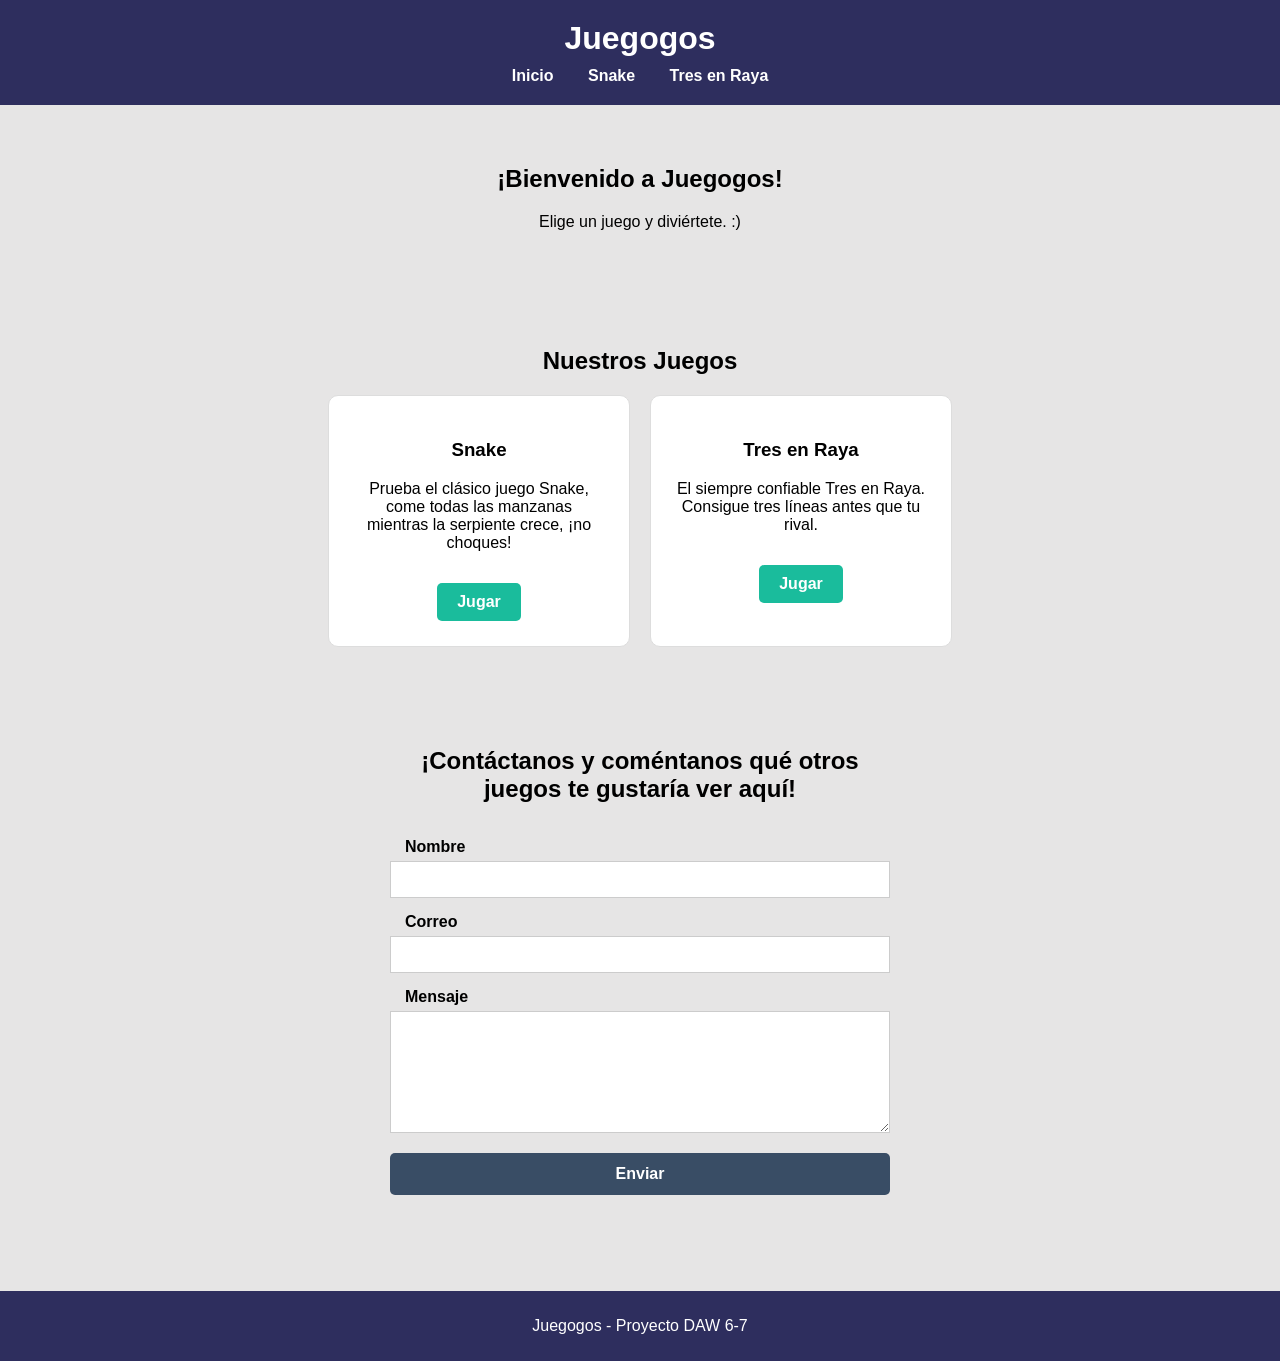
<file: index.html>
<!doctype html>
<html lang="en">
  <head>
    <meta charset="UTF-8" />
    <meta name="viewport" content="width=device-width, initial-scale=1.0" />
    <title>Juegogos</title>
    <link rel="stylesheet" href="CSS/styles.css" />
  </head>
  <body>
    <header>
      <h1>Juegogos</h1>
      <!-- Navegación entre Juegos -->
      <nav>
        <a href="index.html">Inicio</a>
        <a href="snake.html">Snake</a>
        <a href="tresenraya.html">Tres en Raya</a>
      </nav>
    </header>

    <main>
      <!-- Bienvenida -->
      <section id="bienvenida" class="bienvenida">
        <h2>¡Bienvenido a Juegogos!</h2>
        <p>Elige un juego y diviértete. :)</p>
      </section>

      <section id="juegos" class="juegos">
        <h2>Nuestros Juegos</h2>

        <div class="tarjetas">

            <!-- Tarjeta para jugar a Snake -->
          <div class="tarjeta">
            <h3>Snake</h3>
            <p>
              Prueba el clásico juego Snake, come todas las manzanas mientras
              la serpiente crece, ¡no choques!
            </p>
            <a href="snake.html" class="boton">Jugar</a>
          </div>

            <!-- Tarjeta para jugar a Tres en Raya -->
          <div class="tarjeta">
            <h3>Tres en Raya</h3>
            <p>
              El siempre confiable Tres en Raya. Consigue tres líneas antes que tu rival.
            </p>
            <a href="tresenraya.html" class="boton">Jugar</a>
          </div>

        </div>
      </section>
    </main>

    <!-- Formulario -->
    <section class="contacto">
        <h2>¡Contáctanos y coméntanos qué otros juegos te gustaría ver aquí!</h2>
        <form id="formulario_contacto">
            <label for="nombre">Nombre</label>
            <input type="text" id="nombre" name="nombre">

            <label for="correo">Correo</label>
            <input type="email" id="correo" name="correo">

            <label for="mensaje">Mensaje</label>
            <textarea name="mensaje" id="mensaje"></textarea>

            <button type="submit">Enviar</button>
        </form>

        <p id="mensaje_exito"></p>

    </section>

    <footer>
        <p>Juegogos - Proyecto DAW 6-7</p>
    </footer>
    <script src="JS/main.js"></script>
  </body>
</html>
</file>
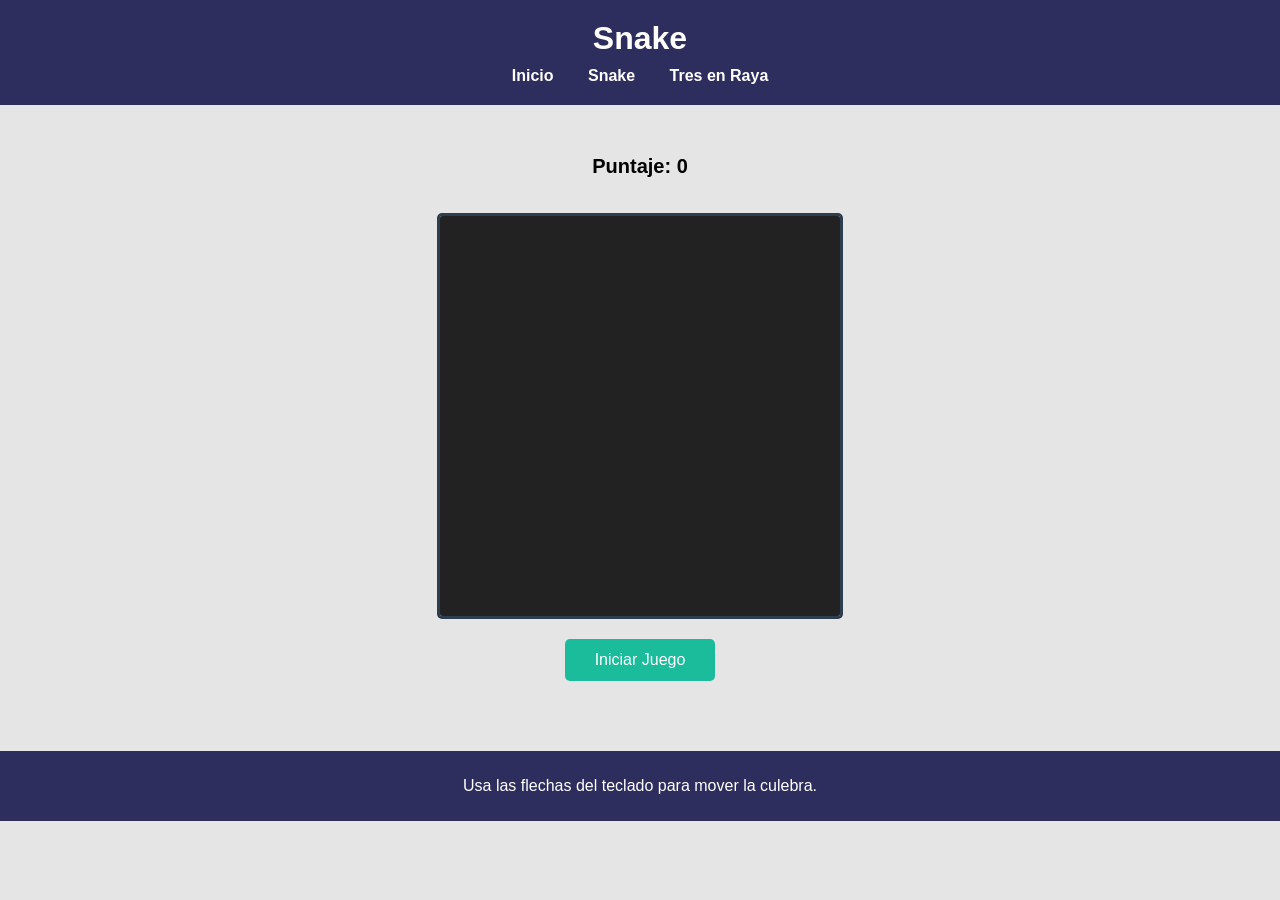
<file: snake.html>
<!doctype html>
<html lang="en">
  <head>
    <meta charset="UTF-8" />
    <meta name="viewport" content="width=device-width, initial-scale=1.0" />
    <title>Snake</title>
    <link rel="stylesheet" href="CSS/styles.css" />
  </head>
  <body>
    <header>
      <h1>Snake</h1>
      <nav>
        <a href="index.html">Inicio</a>
        <a href="snake.html">Snake</a>
        <a href="tresenraya.html">Tres en Raya</a>
      </nav>
    </header>

    <main>
      <section class="juego">
        <!-- Marcador de puntajes -->
        <div class="marcador">
          <p>Puntaje: <span id="puntaje">0</span></p>
        </div>

        <!-- Tablero en lienzo para mostrar el juego -->
        <canvas id="tablero" width="400" height="400"></canvas>
        <button id="btn_inicio">Iniciar Juego</button>
      </section>
    </main>
    <footer>
      <p class="mensaje_escritorio">
        Usa las flechas del teclado para mover la culebra.
      </p>
      <p class="mensaje_movil">
        Desliza el dedo sobre el tablero para mover la culebra.
      </p>
    </footer>
    <script src="JS/snake.js"></script>
  </body>
</html>
</file>
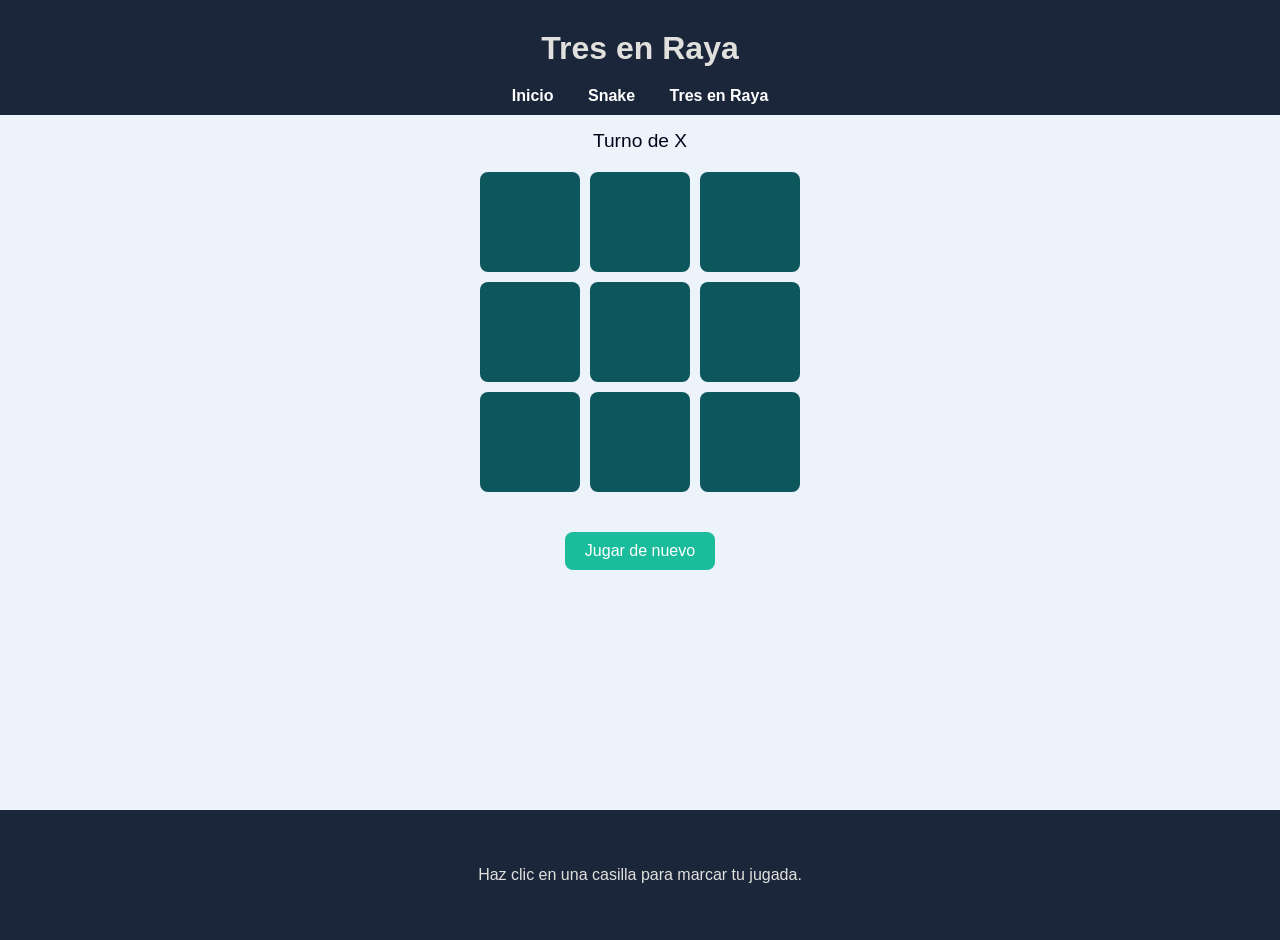
<file: tresEnRaya.html>
<!doctype html>
<html lang="en">
  <head>
    <meta charset="UTF-8" />
    <meta name="viewport" content="width=device-width, initial-scale=1.0" />
    <title>Tres en Raya</title>
    <link rel="stylesheet" href="CSS/stylesTresEnRaya.css" />
  </head>
  <body>
    <!-- Barra de navegación -->
    <header>
      <h1>Tres en Raya</h1>
      <nav>
        <a href="index.html">Inicio</a>
        <a href="snake.html">Snake</a>
        <a href="tresEnRaya.html">Tres en Raya</a>
      </nav>
    </header>

    <main>
      <!-- Estado del juego -->
      <div id="status">Turno de X</div>

      <!-- Tablero -->
      <div id="board">
        <div class="cell" data-index="0"></div>
        <div class="cell" data-index="1"></div>
        <div class="cell" data-index="2"></div>
        <div class="cell" data-index="3"></div>
        <div class="cell" data-index="4"></div>
        <div class="cell" data-index="5"></div>
        <div class="cell" data-index="6"></div>
        <div class="cell" data-index="7"></div>
        <div class="cell" data-index="8"></div>
      </div>

      <!-- Botón reinicio -->
      <button id="reset">Jugar de nuevo</button>
    </main>
    <!-- Instrucciones -->
    <footer>
      <p>Haz clic en una casilla para marcar tu jugada.</p>
    </footer>

    <script src="JS/tresEnRaya.js"></script>
  </body>
</html>
</file>
<file: CSS/styles.css>
body{
    font-family: Arial, Helvetica, sans-serif;
    margin: 0;
    padding: 0;
    background-color: rgba(230, 229, 229, 0.999);
    
}

.mensaje_movil {
    display: none;
}

@media (max-width: 600px) {
    .mensaje_escritorio {
        display: none;
    }
    .mensaje_movil {
        display: block;
    }
}

header{
    background-color: rgb(46, 46, 94);
    color: white;
    padding: 20px;
    text-align: center;
}

header h1{
    margin: 0;
}

nav{
    margin-top: 10px;
}
nav a{
    color: white;
    text-decoration: none;
    margin: 0 15px;
    font-weight: bold;
}

nav a:hover{
    color: rgb(22, 160, 133);
}

.bienvenida{
    padding: 40px 20px;
    text-align: center;
    max-width: 800px;
    margin: 0 auto;
}

.juegos{
    padding: 40px 20px;
    text-align: center;
}

.tarjetas{
    display: flex;
    justify-content: center;
    gap: 20px;
    flex-wrap: wrap;
}

.tarjeta{
    background-color: white;
    padding: 25px;
    border-radius: 10px;
    border: 1px solid rgb(221, 221, 221);
    width: 250px;
}

.boton{
    display: inline-block;
    background-color: rgb(26, 188, 156);
    color: white;
    padding: 10px 20px;
    border-radius: 5px;
    text-decoration: none;
    margin-top: 15px;
    font-weight: bold;
}

.boton:hover{
    background-color: rgb(22, 160, 133);
}

.contacto{
    padding: 40px 20px;
    max-width: 500px;
    margin: 0 auto;

}

.contacto h2{
    text-align: center;
}

form{
    display: flex;
    flex-direction: column;
}

form button{
    margin-top: 20px;
    padding: 12px;
    font-weight: bold;
    border: none;
    border-radius: 5px;
    font-size: 16px;
    cursor: pointer;
    color: white;
    background-color: rgb(57, 77, 101);

}

form button:hover {
    background-color: rgb(37, 68, 110);
}

label{
    margin: 15px;
    margin-bottom: 5px;
    font-weight: bold;
}

input, textarea{
    padding: 10px;
    border: 1px solid rgb(204, 204, 204);
    
}

textarea{
    min-height: 100px;
    resize: vertical;
}

footer {
    background-color: rgb(46, 46, 94);
    color: white;
    text-align: center;
    padding: 10px;
    margin-top: 40px;
}

.juego {
    display: flex;
    flex-direction: column;
    align-items: center;
    padding: 30px 20px;
}

#tablero {
    border: 3px solid #2c3e50;
    border-radius: 5px;
}

.marcador {
    font-size: 20px;
    font-weight: bold;
    margin-bottom: 15px;
}

#btn_inicio {
    margin-top: 20px;
    padding: 12px 30px;
    background-color: rgb(26, 188, 156);
    color: white;
    border: none;
    border-radius: 5px;
    font-size: 16px;
    cursor: pointer;
}

#btn_inicio:hover {
    background-color: rgb(22, 160, 133);
}

canvas {
    touch-action: none;
}
</file>
<file: CSS/stylesTresEnRaya.css>
body {
  font-family: Arial, sans-serif;
  margin: 0;
  background: #edf3fa; 
  color: #0b0520;      
  text-align: center;
}
h1 {
  margin: 20px 0;
  color: #e0e1dd;
  text-align: center;   

}

header {
  background: #1b263b;
  padding: 10px;
  text-align: center;   
}


nav a {
  color: #ffffff;
  margin: 0 15px;
  text-decoration: none;
  font-weight: bold;
}

nav a:hover{
    color: rgb(22, 160, 133);
}


#status {
  font-size: 1.2em;
  margin: 15px 0;
  color: #01051b;
}

#board {
  display: grid;
  grid-template-columns: repeat(3, 100px);
  grid-gap: 10px;
  margin: 20px auto;
  width: max-content;
}

.cell {
  width: 100px;
  height: 100px;
  background: #0d575c; /* casillas claras */
  border-radius: 8px;
  font-size: 2.5em;
  font-weight: bold;
  display: flex;
  align-items: center;
  justify-content: center;
  cursor: pointer;
  color: #abd4db;
}

.cell.X {
  color: #e2e2e2; /* rojo para X */
}

.cell.O {
  color: #fafafa; /* azul para O */
}

#reset {
  margin-top: 20px;
  padding: 10px 20px;
  background-color: rgb(26, 188, 156); 
  border: none;
  border-radius: 8px;
  color: white;
  font-size: 1em;
  cursor: pointer;
}

#reset:hover {
  background: #04b383;
}

footer {
  background: #1b263b;
  color: #e0e1dd;
  padding: 40px;
  margin-top: 240px;
}
</file>
